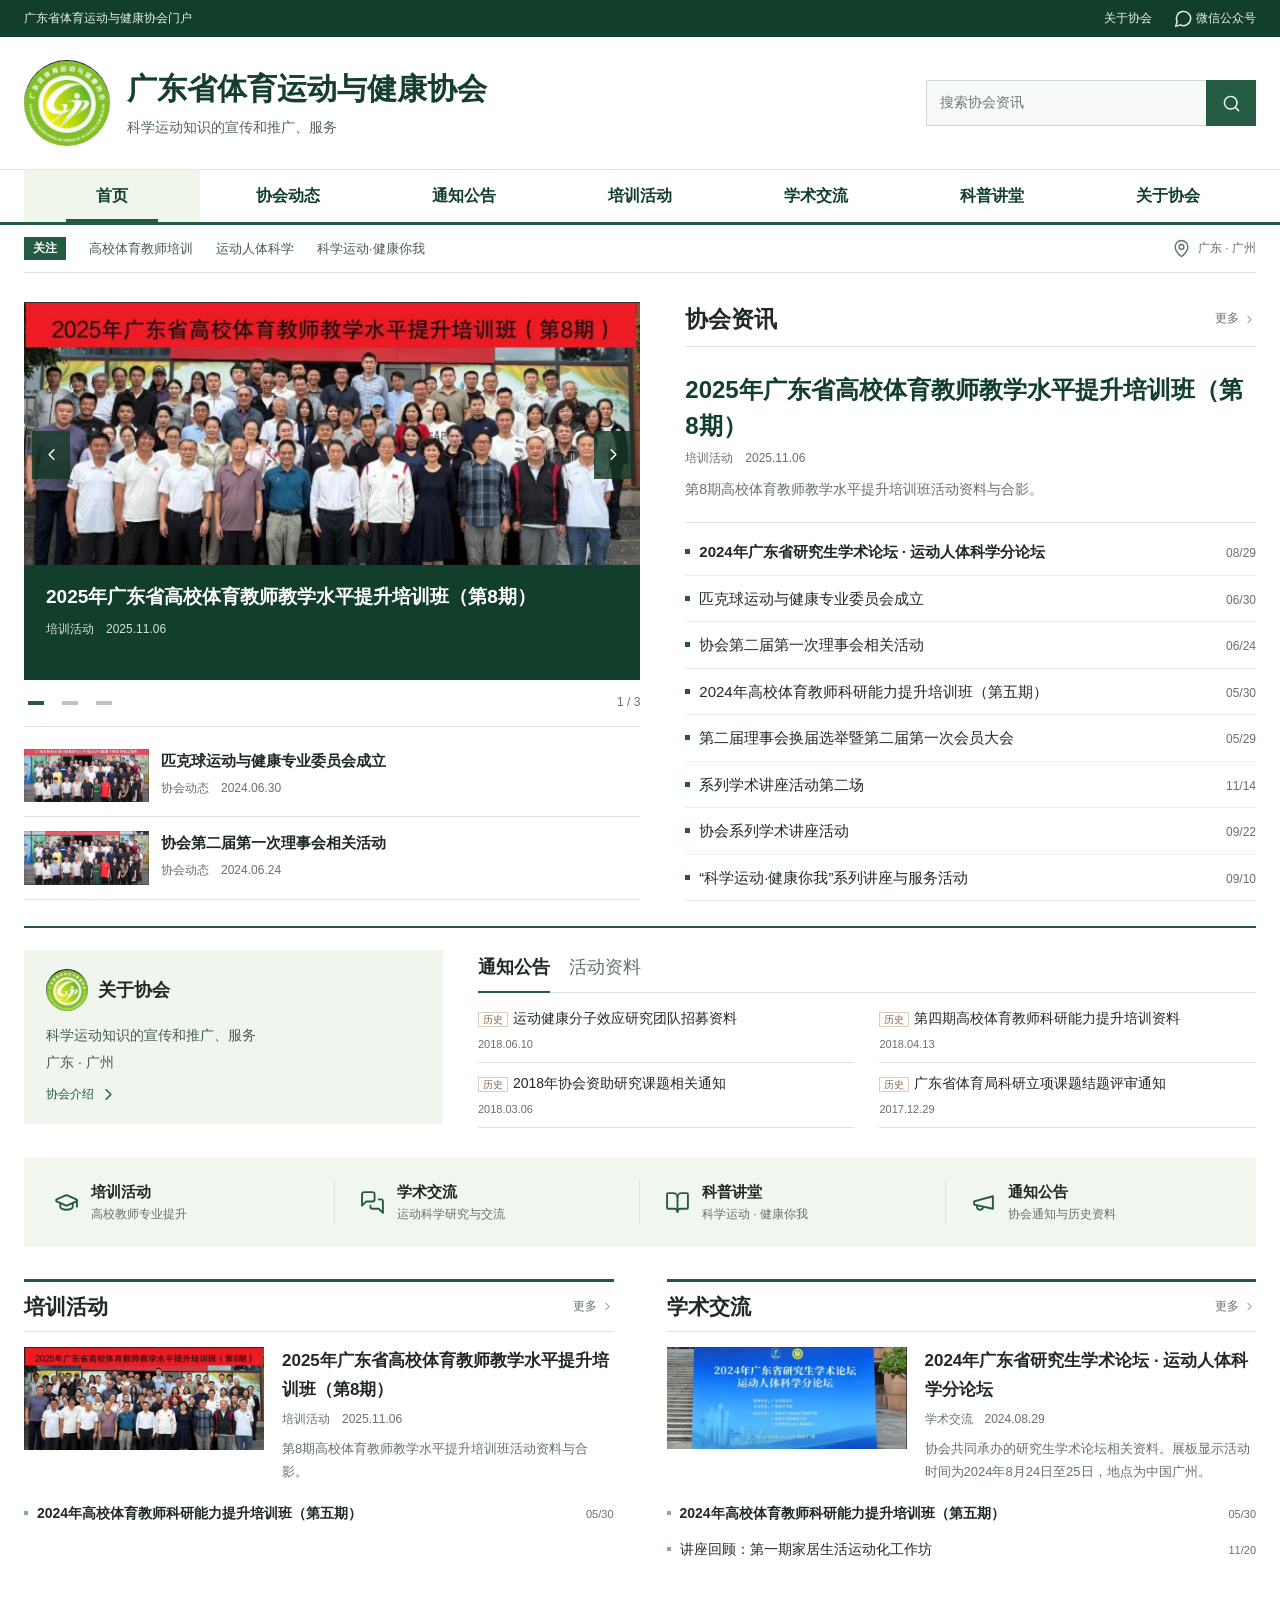
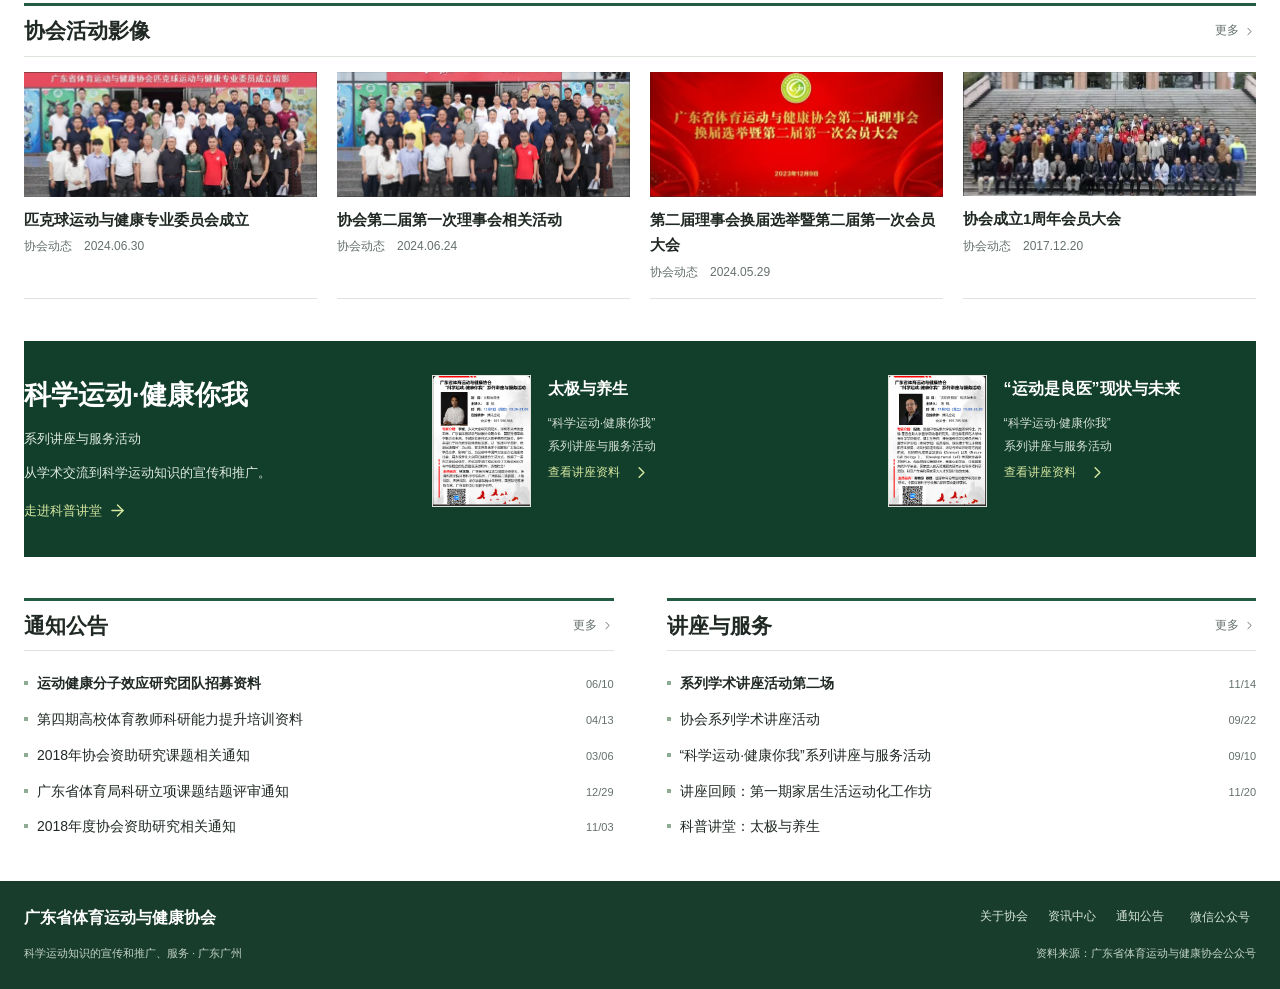
<file: index.html>
<!doctype html>
<html lang="zh-CN">
<head>
  <meta charset="utf-8"><meta name="viewport" content="width=device-width,initial-scale=1">
  <title>广东省体育运动与健康协会 · 专题版</title>
  <meta name="description" content="广东省体育运动与健康协会门户：协会动态、通知公告、培训活动、学术交流与科普讲堂。">
  <link rel="stylesheet" href="assets/portal.css">
  <link rel="stylesheet" href="assets/portal-v2.css">
</head>
<body data-page="home">
  <!-- THESIS: A real association's publication desk: photographs and dated headlines, not AI landing-page claims.
  OWN-WORLD: White newspaper field, forest-green institutional navigation, lime from the supplied seal, black headlines and gray dates.
  STORY: Scan the lead activity, find a relevant column, open its original-source material record.
  FIRST VIEWPORT: Association masthead and search; seven-column navigation; photographs, headlines and notices in a three-column news grid.
  FORM: User-pinned Chinese portal convention from supplied Sina, Sohu, NetEase and Tencent screenshots overrides direction seed 4da2170f.
  FINISH: unreviewed and undocumented is unfinished; this build ends with the finish review, the verdict, and DESIGN.md -->
  <a class="skip-link" href="#main">跳到主要内容</a><div id="site-header"></div>
  <main id="main" class="container"></main><div id="site-footer"></div>
  <script src="assets/lucide.min.js"></script><script src="assets/content.js"></script><script src="assets/portal.js"></script>
</body></html>
</file>
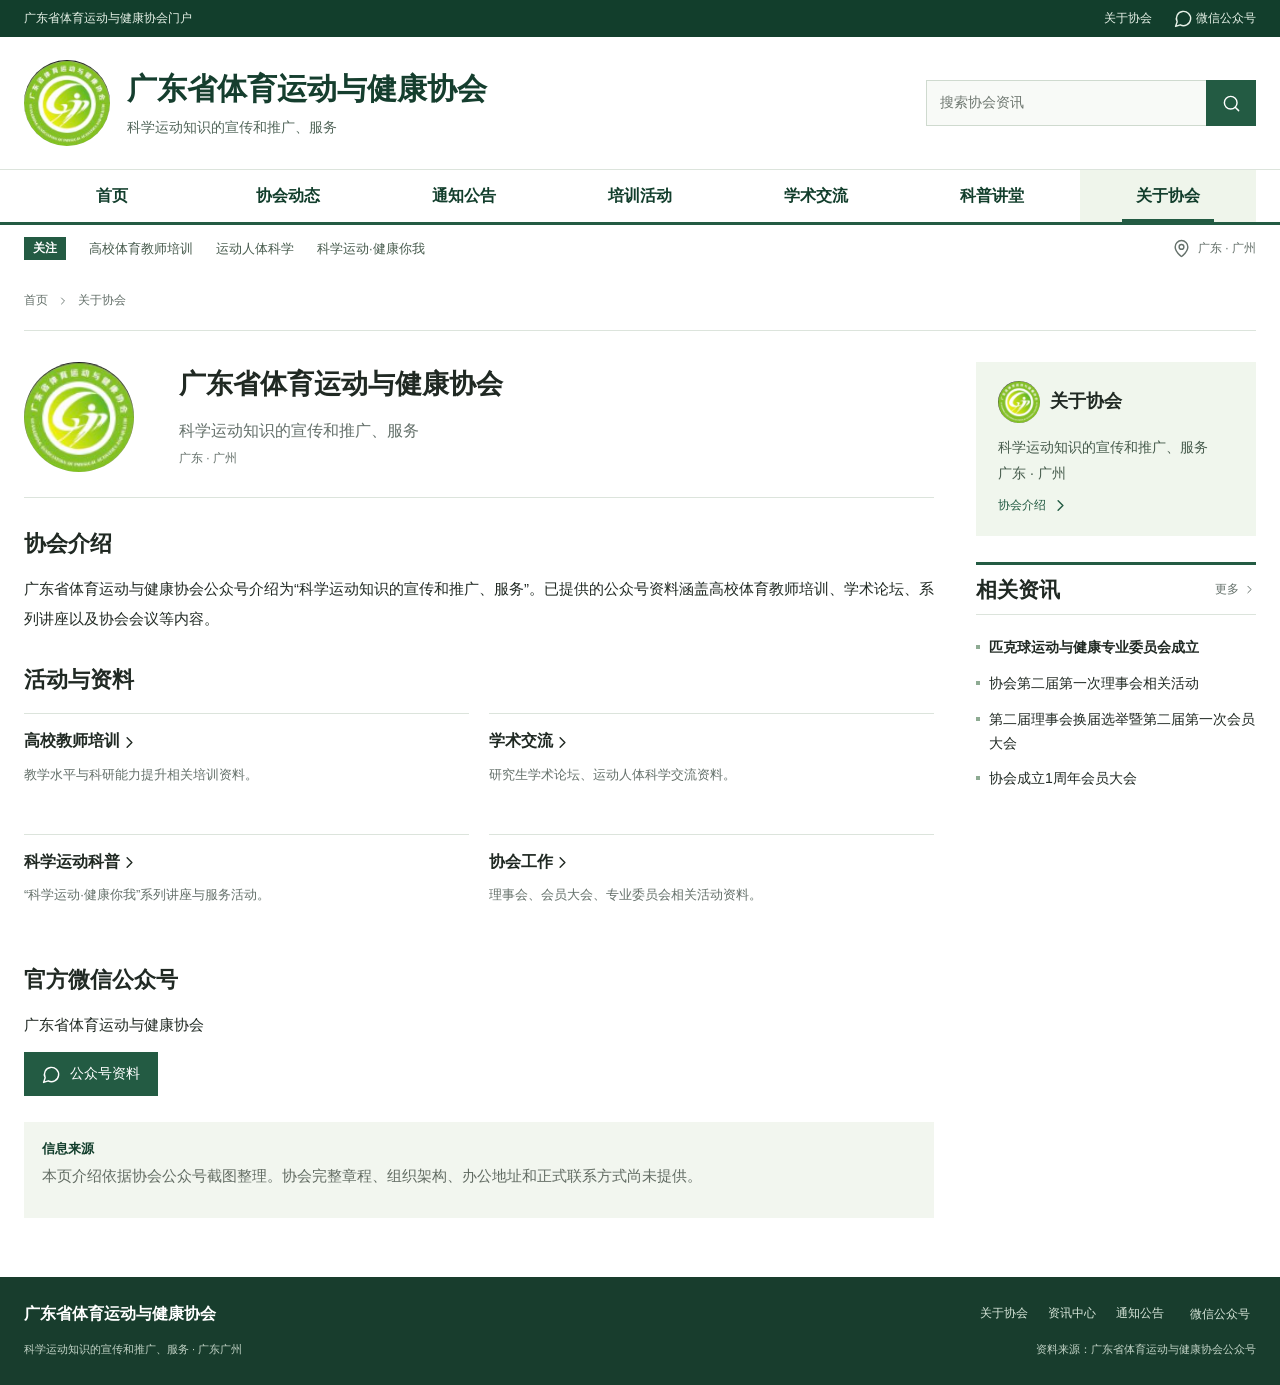
<file: about.html>
<!doctype html><html lang="zh-CN"><head><meta charset="utf-8"><meta name="viewport" content="width=device-width,initial-scale=1"><title>关于协会 · 广东省体育运动与健康协会</title><meta name="description" content="广东省体育运动与健康协会，科学运动知识的宣传和推广、服务。"><link rel="stylesheet" href="assets/portal.css"><link rel="stylesheet" href="assets/portal-v2.css"></head><body data-page="about"><a class="skip-link" href="#main">跳到主要内容</a><div id="site-header"></div><main id="main" class="container"></main><div id="site-footer"></div><script src="assets/lucide.min.js"></script><script src="assets/content.js"></script><script src="assets/portal.js"></script></body></html>
</file>
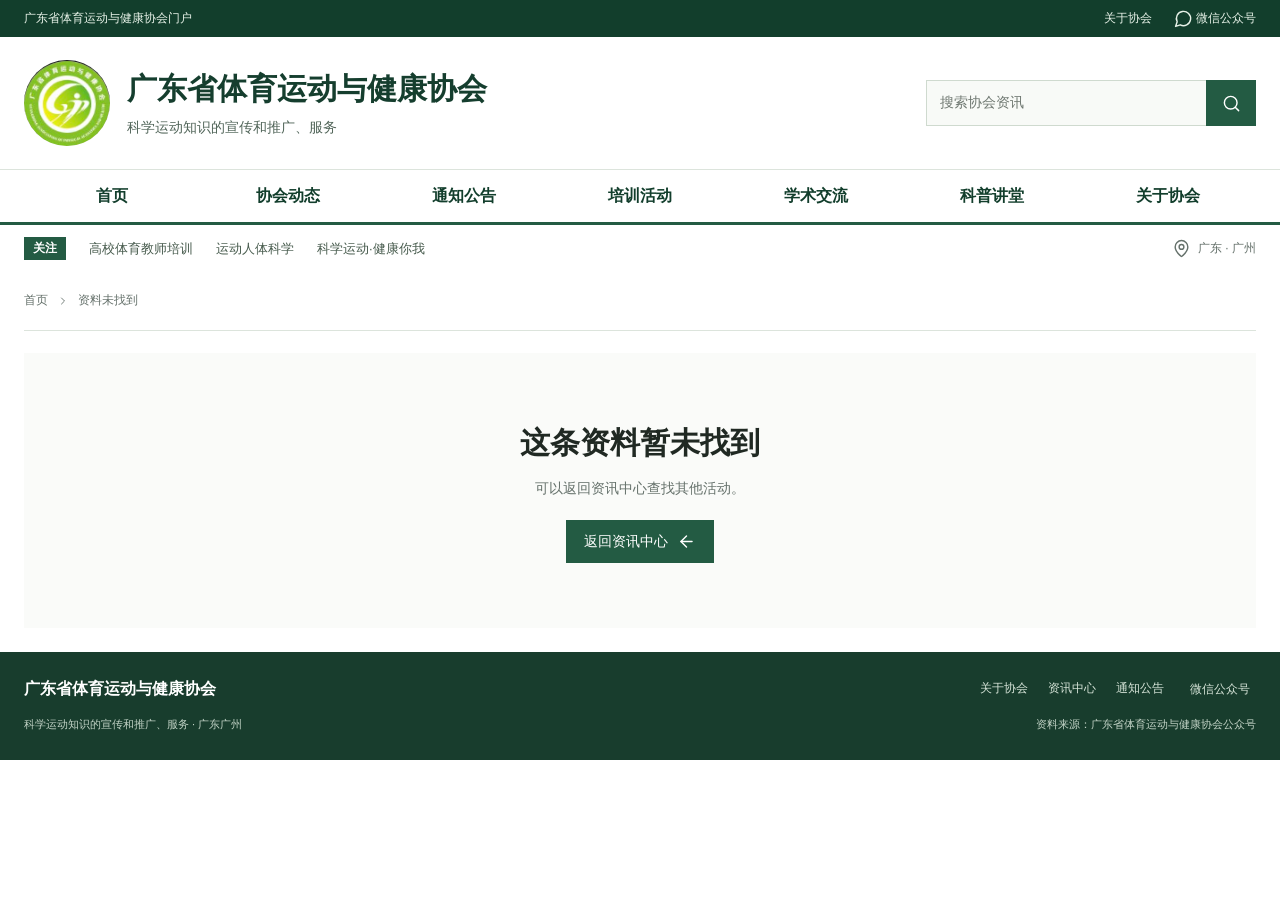
<file: article.html>
<!doctype html><html lang="zh-CN"><head><meta charset="utf-8"><meta name="viewport" content="width=device-width,initial-scale=1"><title>活动资料 · 广东省体育运动与健康协会</title><meta name="description" content="协会公众号活动与通知资料。"><link rel="stylesheet" href="assets/portal.css"><link rel="stylesheet" href="assets/portal-v2.css"></head><body data-page="article"><a class="skip-link" href="#main">跳到主要内容</a><div id="site-header"></div><main id="main" class="container"></main><div id="site-footer"></div><script src="assets/lucide.min.js"></script><script src="assets/content.js"></script><script src="assets/portal.js"></script></body></html>
</file>
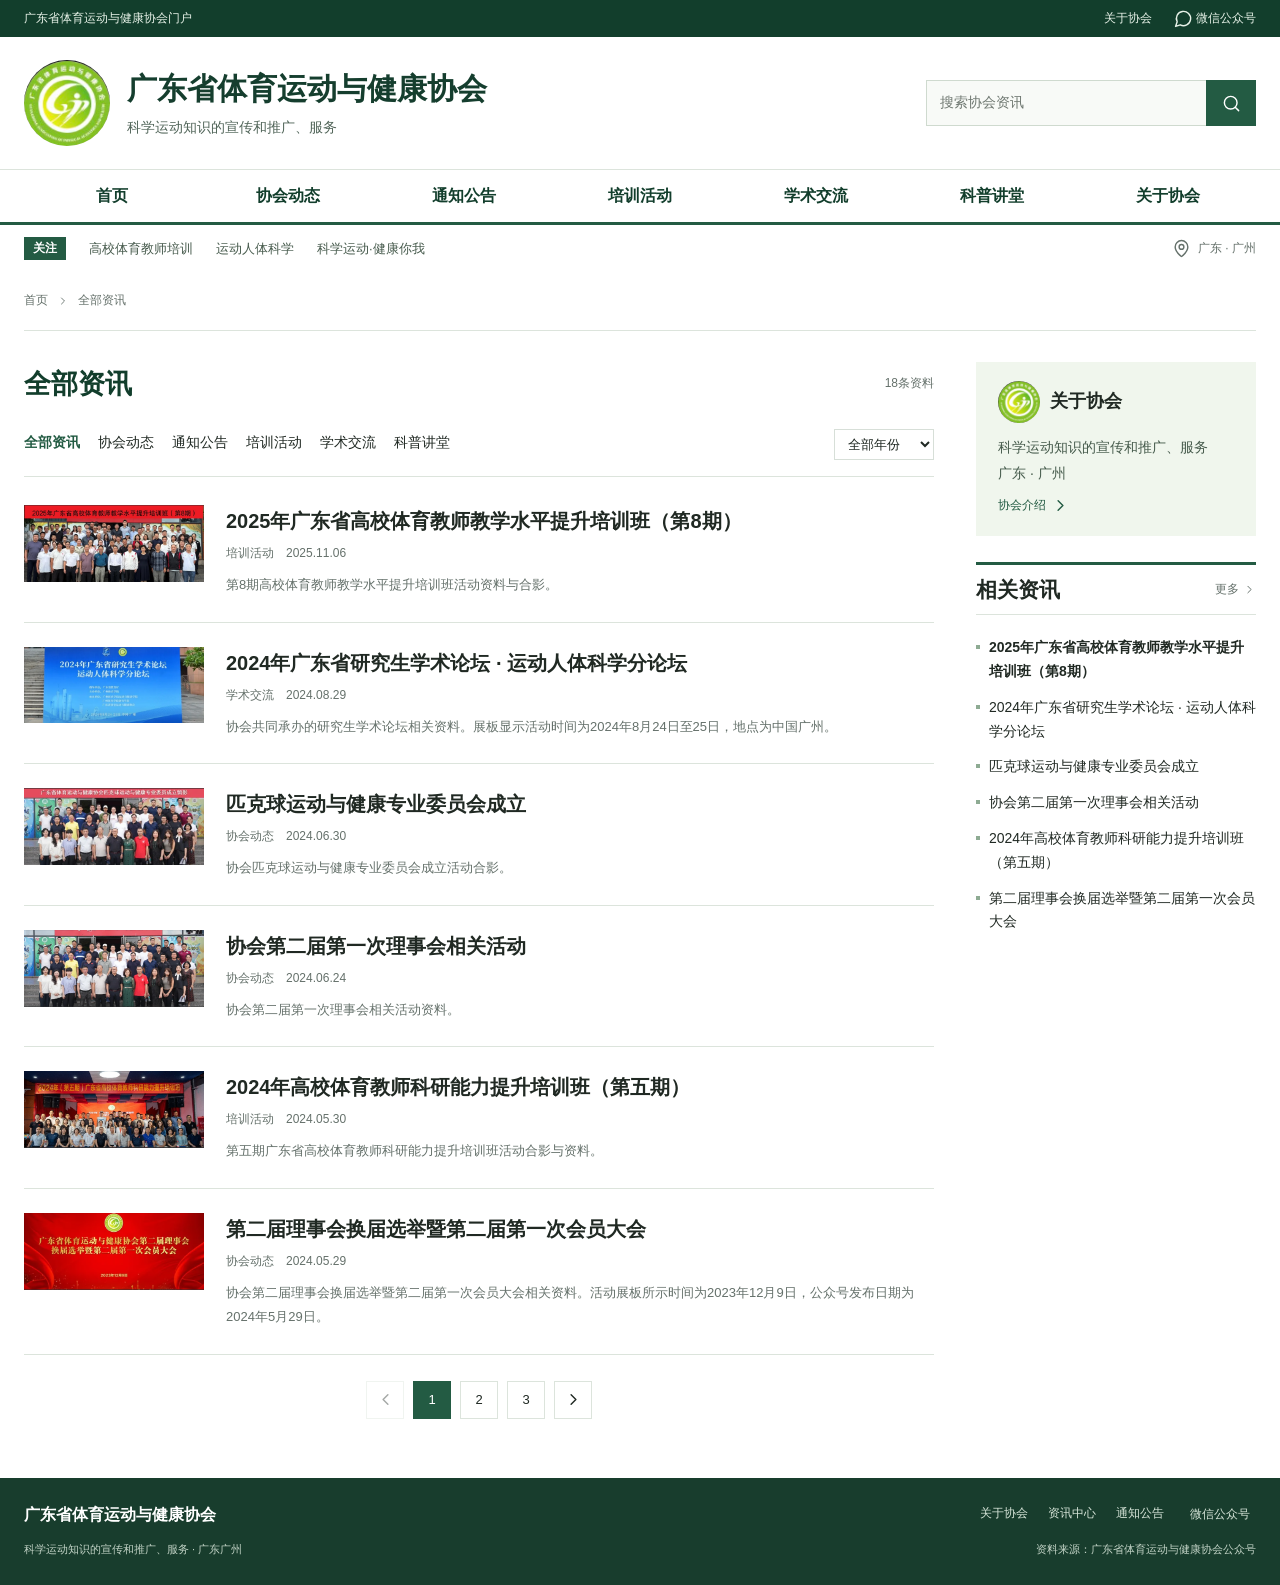
<file: news.html>
<!doctype html><html lang="zh-CN"><head><meta charset="utf-8"><meta name="viewport" content="width=device-width,initial-scale=1"><title>资讯栏目 · 广东省体育运动与健康协会</title><meta name="description" content="查阅协会动态、培训活动、学术交流、历史通知及科普讲座资料。"><link rel="stylesheet" href="assets/portal.css"><link rel="stylesheet" href="assets/portal-v2.css"></head><body data-page="news"><a class="skip-link" href="#main">跳到主要内容</a><div id="site-header"></div><main id="main" class="container"></main><div id="site-footer"></div><script src="assets/lucide.min.js"></script><script src="assets/content.js"></script><script src="assets/portal.js"></script></body></html>
</file>
<file: assets/portal.css>
:root{--green:#236243;--green-dark:#17482e;--lime:#9ac831;--ink:#242927;--muted:#6b716e;--line:#e3e8e3;--soft:#f5f7f4;--rust:#a34132;--width:1240px}
*{box-sizing:border-box}html{scroll-behavior:smooth}body{margin:0;background:#fff;color:var(--ink);font-family:"Microsoft YaHei","PingFang SC",Arial,sans-serif;font-size:15px;line-height:1.65;letter-spacing:0}h1,h2,h3,p,figure{margin:0}a{color:inherit;text-decoration:none}a:hover{color:var(--green);text-decoration:underline}button,input,select{font:inherit;color:inherit}button{cursor:pointer}button:disabled{cursor:default;opacity:.4}button,a,input,select{-webkit-tap-highlight-color:transparent}button:focus-visible,a:focus-visible,input:focus-visible,select:focus-visible{outline:2px solid var(--green);outline-offset:4px}button{border:0;background:none}svg{width:19px;height:19px;stroke-width:1.8;flex:none;vertical-align:middle}[hidden]{display:none!important}.container{width:min(var(--width),calc(100% - 48px));margin-inline:auto}.skip-link{position:fixed;top:-60px;left:10px;z-index:100;padding:10px 20px;background:#fff}.skip-link:focus{top:10px}.utility{background:#f6f7f5;border-bottom:1px solid var(--line);font-size:12px;color:#646c66}.utility-inner{display:flex;align-items:center;justify-content:space-between;min-height:34px;gap:12px}.utility-links{display:flex;gap:22px;align-items:center}.utility button{font-size:12px;color:inherit;padding:5px 0}.masthead{display:flex;align-items:center;justify-content:space-between;gap:30px;min-height:119px;padding-block:21px}.brand{display:flex;align-items:center;gap:17px;min-width:0}.brand:hover{text-decoration:none;color:inherit}.brand-seal{width:78px;flex:0 0 78px;border-radius:50%;overflow:hidden}.brand-name{display:block;font-size:29px;font-weight:750;line-height:1.45;color:#203e2b}.brand-caption{display:block;font-size:13px;color:var(--muted);margin-top:5px}.site-search{display:flex;align-items:stretch;width:315px;flex:none;height:42px}.site-search input{min-width:0;flex:1;width:100%;border:1px solid #d7dfd8;border-right:0;background:#fff;padding:9px 13px;font-size:13px;border-radius:0}.site-search input::placeholder{color:#6f7871}.search-submit{width:46px;display:grid;place-items:center;background:var(--green);color:#fff}.search-submit:hover{background:var(--green-dark)}.mobile-search{display:none}.nav-band{background:var(--green);color:#fff}.site-nav{display:grid;grid-template-columns:repeat(7,minmax(0,1fr));min-height:48px}.site-nav a{display:flex;align-items:center;justify-content:center;padding:11px 7px;white-space:nowrap;font-size:16px;position:relative}.site-nav a:hover{color:#fff;background:#1e5639;text-decoration:none}.site-nav a[aria-current=page]{background:#174c31;font-weight:600}.site-nav a[aria-current=page]:after{content:"";position:absolute;height:3px;bottom:0;left:33%;right:33%;background:var(--lime)}.topic-line{display:flex;align-items:center;gap:22px;min-height:45px;font-size:13px;color:#666e68;border-bottom:1px solid var(--line)}.topic-line strong{font-weight:600;color:var(--green)}.topic-line a{white-space:nowrap}.topic-line .topic-tag{margin-left:auto;display:flex;align-items:center;gap:7px;color:#7a837c;font-size:12px}.home-lead{display:grid;grid-template-columns:minmax(0,1.05fr) minmax(0,1fr) minmax(245px,.69fr);gap:27px;padding-top:25px;padding-bottom:30px}.photo-crop{display:block;position:relative;overflow:hidden;aspect-ratio:var(--frame);background:#eef1eb;width:100%}.photo-crop img{max-width:none;position:absolute;height:auto;display:block}.focus-stage{position:relative}.focus-picture{display:block}.focus-caption{padding:13px 1px 10px}.focus-caption a{font-size:17px;font-weight:600;display:block;line-height:1.65}.meta{font-size:12px;color:var(--muted);display:flex;align-items:center;gap:12px;margin-top:5px}.focus-arrows{position:absolute;left:8px;right:8px;top:calc(50% - 32px);display:flex;justify-content:space-between;pointer-events:none}.focus-arrows button{width:32px;height:40px;display:grid;place-items:center;color:#fff;background:#163521b3;pointer-events:auto}.focus-arrows button:hover{background:#163521}.focus-switch{display:flex;align-items:center;justify-content:space-between;gap:12px;border-bottom:1px solid var(--line);padding:0 0 12px;margin-bottom:15px}.focus-dots{display:flex;gap:6px}.focus-dot{width:20px;height:20px;padding:7px 4px}.focus-dot:before{content:"";display:block;background:#c7cfc7;height:5px;width:12px;border-radius:0}.focus-dot[aria-pressed=true]:before{background:var(--green)}.focus-counter{font-size:12px;color:var(--muted)}.mini-story{display:grid;grid-template-columns:112px minmax(0,1fr);gap:12px;padding:10px 0;border-bottom:1px solid var(--line);align-items:start}.mini-story .photo-crop{height:64px;aspect-ratio:auto}.mini-story .photo-crop img{width:var(--mini-width)!important}.mini-story h3{font-size:14px;line-height:1.65;font-weight:500}.section-heading{display:flex;align-items:center;justify-content:space-between;gap:15px;border-top:3px solid var(--green);border-bottom:1px solid var(--line);padding:9px 0;margin-bottom:15px;min-height:44px}.section-heading h2{font-size:20px;line-height:1.5}.section-heading>a{font-size:12px;color:var(--muted);display:flex;gap:4px;align-items:center;white-space:nowrap}.section-heading>a svg{width:13px;height:13px}.lead-story{border-bottom:1px solid var(--line);padding-bottom:15px;margin-bottom:12px}.lead-story h2{font-size:22px;line-height:1.6;color:var(--green-dark);font-weight:650}.lead-story p{font-size:13px;color:var(--muted);margin-top:9px;line-height:1.8}.headline-list{list-style:none;margin:0;padding:0}.headline-list li{display:flex;align-items:baseline;gap:9px;padding:6px 0;font-size:14px;line-height:1.7}.headline-list li:before{content:"";width:4px;height:4px;background:#8eab93;flex:none;position:relative;top:-3px}.headline-list a{flex:1;min-width:0}.headline-list time{font-size:11px;color:var(--muted);white-space:nowrap;flex:none}.headline-list .strong{font-weight:600}.association-intro{background:#f5f8f2;border:1px solid #e2e8dc;padding:16px 17px;margin-bottom:18px}.association-intro .intro-head{display:flex;align-items:center;gap:10px;margin-bottom:11px}.association-intro .brand-seal{width:42px;flex-basis:42px}.association-intro h2{font-size:16px;font-weight:600}.association-intro p{font-size:13px;color:#5d685f;line-height:1.9}.association-intro a{display:inline-flex;align-items:center;gap:5px;margin-top:9px;font-size:12px;color:var(--green)}.feed-heading{display:flex;border-bottom:1px solid var(--line);min-height:43px;margin-bottom:9px;gap:19px}.feed-heading button{font-size:17px;color:#737a74;padding:0 0 8px;position:relative;white-space:nowrap}.feed-heading button[aria-selected=true]{color:var(--ink);font-weight:600}.feed-heading button[aria-selected=true]:after{content:"";position:absolute;bottom:-1px;left:0;right:0;height:2px;background:var(--green)}.side-feed{min-height:243px}.side-feed article{padding:8px 0;border-bottom:1px solid var(--line)}.side-feed a{display:block;font-size:13px;line-height:1.7}.side-feed time{display:block;font-size:11px;color:var(--muted);margin-top:4px}.archive-label{font-size:10px;font-weight:400;color:#856548;border:1px solid #decdbb;padding:1px 4px;margin-right:5px;white-space:nowrap}.portal-services{display:grid;grid-template-columns:repeat(4,1fr);border-top:1px solid var(--line);border-bottom:1px solid var(--line);padding:17px 0;margin-bottom:26px;background:#fafbf9}.portal-services a{display:flex;align-items:center;justify-content:center;gap:12px;font-size:15px;border-right:1px solid var(--line)}.portal-services a:last-child{border-right:0}.portal-services svg{color:var(--green);width:23px;height:23px}.portal-services small{display:block;color:var(--muted);font-size:11px}.two-column{display:grid;grid-template-columns:minmax(0,1fr) minmax(0,1fr);gap:40px;margin-bottom:27px}.column-feature{display:grid;grid-template-columns:210px minmax(0,1fr);gap:18px;margin-bottom:12px}.column-feature h3{font-size:16px;line-height:1.7;font-weight:600}.column-feature p{font-size:12px;color:var(--muted);margin-top:7px;line-height:1.8}.column-feature .photo-crop{align-self:start}.gallery-heading{margin-bottom:20px}.gallery-grid{display:grid;grid-template-columns:repeat(4,minmax(0,1fr));gap:22px;padding-bottom:31px}.gallery-grid h3{font-size:14px;font-weight:500;margin-top:10px;line-height:1.7}.lecture-band{border-top:1px solid var(--line);border-bottom:1px solid var(--line);margin-bottom:30px;padding:25px 0;background:#f8faf6}.lecture-inner{display:grid;grid-template-columns:1.02fr 1.15fr 1fr;gap:32px;align-items:start}.lecture-intro h2{font-size:24px;line-height:1.55;color:var(--green-dark)}.lecture-intro p{font-size:13px;color:var(--muted);line-height:1.9;margin-top:10px}.lecture-intro>a{display:inline-flex;align-items:center;gap:6px;font-size:13px;color:var(--green);margin-top:14px}.poster-link{display:grid;grid-template-columns:99px minmax(0,1fr);gap:17px;align-items:start}.poster-link h3{font-size:16px;line-height:1.7;font-weight:600}.poster-link p{font-size:12px;color:var(--muted);margin-top:10px;line-height:1.9}.poster-link .photo-crop{border:1px solid #dfe3dc}.site-footer{margin-top:15px;padding:24px 0 27px;border-top:1px solid var(--line);background:#f7f8f6;font-size:12px;color:#666f68}.footer-top{display:flex;align-items:center;justify-content:space-between;gap:22px;margin-bottom:12px}.footer-name{font-size:16px;color:var(--green-dark);font-weight:600}.footer-nav{display:flex;gap:20px;flex-wrap:wrap}.footer-bottom{display:flex;justify-content:space-between;gap:20px;color:#6a726c;font-size:11px}.footer-links{display:flex;gap:14px}.breadcrumb{display:flex;align-items:center;gap:9px;color:var(--muted);font-size:12px;padding:19px 0;border-bottom:1px solid var(--line);flex-wrap:wrap}.breadcrumb svg{width:12px;height:12px}.page-grid{display:grid;grid-template-columns:minmax(0,1fr) 280px;gap:42px;padding-top:25px;padding-bottom:35px}.page-heading{display:flex;align-items:center;justify-content:space-between;gap:20px;margin-bottom:20px}.page-heading h1{font-size:27px}.result-count{font-size:12px;color:var(--muted)}.filter-bar{display:flex;gap:8px 18px;align-items:center;flex-wrap:wrap;border-bottom:1px solid var(--line);padding:0 0 14px;margin-bottom:4px}.filter-bar a{font-size:14px;min-height:36px;padding:5px 0}.filter-bar a.active{color:var(--green);font-weight:600}.filter-bar select{margin-left:auto;border:1px solid #d7dfd8;padding:6px 9px;background:#fff;min-width:100px;font-size:13px}.news-row{display:grid;grid-template-columns:180px minmax(0,1fr);gap:22px;padding:24px 0;border-bottom:1px solid var(--line)}.news-row.no-photo{grid-template-columns:1fr}.news-row h2{font-size:19px;line-height:1.6;margin-bottom:7px}.news-row p{font-size:13px;color:var(--muted);line-height:1.9;margin-top:9px}.news-row .photo-crop{align-self:start}.pagination{display:flex;align-items:center;justify-content:center;gap:9px;margin-top:26px}.pagination button{min-width:38px;height:38px;border:1px solid var(--line);display:grid;place-items:center;font-size:13px}.pagination button[aria-current=page]{background:var(--green);border-color:var(--green);color:#fff}.empty-results{padding:65px 15px;text-align:center;background:#fafbf9;margin:22px 0}.empty-results h2{font-size:20px}.empty-results p{color:var(--muted);font-size:14px;margin:10px 0 20px}.button-link{display:inline-flex;align-items:center;gap:9px;padding:10px 18px;background:var(--green);color:#fff!important;font-size:14px;min-height:42px}.button-link:hover{background:var(--green-dark);text-decoration:none}.related-links{margin-top:26px}.article-header{border-bottom:1px solid var(--line);padding-bottom:22px}.article-header h1{font-size:30px;line-height:1.55;max-width:820px}.article-tools{display:flex;gap:13px;margin-top:18px;align-items:center;font-size:12px;color:var(--muted);flex-wrap:wrap}.article-tools button{padding:5px 0;display:inline-flex;align-items:center;gap:5px;color:var(--muted);min-height:32px}.article-tools button:first-of-type{margin-left:auto}.article-material{max-width:820px;padding-top:25px}.article-material>.photo-crop{max-width:820px;margin-bottom:12px}.article-material>.portrait{max-width:380px;margin-inline:auto}.image-caption{text-align:center;font-size:12px;color:var(--muted);margin:8px 0 27px}.article-copy{font-size:16px;line-height:2.1;max-width:740px}.article-copy h2{font-size:21px;margin:22px 0 9px}.article-copy p{margin-bottom:16px}.article-facts{display:grid;grid-template-columns:140px minmax(0,1fr);margin:16px 0 25px;border-top:1px solid var(--line);font-size:14px}.article-facts dt,.article-facts dd{padding:12px 0;border-bottom:1px solid var(--line);margin:0}.article-facts dt{color:var(--muted)}.source-note{background:#f7f9f5;padding:15px 18px;font-size:13px;color:#626c63;margin-top:26px;line-height:1.9}.source-note strong{color:var(--green-dark)}.article-nav{display:flex;justify-content:space-between;gap:25px;padding:25px 0;margin-top:20px;border-top:1px solid var(--line);font-size:13px}.article-nav a{max-width:48%}.article-nav small{display:block;color:var(--muted);margin-bottom:4px}.about-overview{display:grid;grid-template-columns:125px minmax(0,1fr);gap:30px;padding-bottom:25px;border-bottom:1px solid var(--line)}.about-overview .brand-seal{width:110px}.about-overview h1{font-size:27px;line-height:1.7}.about-overview p{font-size:16px;color:var(--muted);margin-top:10px}.about-copy h2{font-size:22px;margin:28px 0 12px}.about-copy p{font-size:15px;line-height:2;margin-bottom:12px}.about-scope{display:grid;grid-template-columns:1fr 1fr;gap:20px;margin:15px 0}.about-scope>div{border-top:1px solid var(--line);padding:14px 0}.about-scope h3{font-size:16px;margin-bottom:7px}.about-scope p{font-size:13px;color:var(--muted)}.wechat-dialog{border:0;border-radius:6px;padding:30px;width:min(450px,calc(100% - 32px));max-height:85dvh;overflow:auto;box-shadow:0 10px 40px #0002;color:var(--ink)}.wechat-dialog::backdrop{background:#15251a55}.dialog-close{position:absolute;top:11px;right:11px;width:34px;height:34px;display:grid;place-items:center}.wechat-dialog .brand-seal{width:72px;margin:5px auto 16px}.wechat-dialog h2{font-size:22px;text-align:center;line-height:1.6}.wechat-dialog p{text-align:center;font-size:14px;color:var(--muted);margin:12px 0 20px}.wechat-dialog .button-link{display:flex;justify-content:center;width:100%}.toast{position:fixed;bottom:22px;left:50%;transform:translateX(-50%);padding:10px 18px;background:#26382b;color:#fff;font-size:13px;max-width:calc(100% - 30px);z-index:100;border-radius:4px}.read-large .article-copy{font-size:18px}.read-large .article-facts{font-size:16px}.read-large .source-note{font-size:15px}.photo-modal{position:fixed;inset:0;background:#15251a;padding:20px;color:#fff}.back-top{position:fixed;right:20px;bottom:20px;width:42px;height:42px;border:1px solid #dbe1d9;background:#fff;color:var(--green);display:grid;place-items:center;z-index:10}.back-top:hover{background:#f0f5ec}.fade-in{animation:settle .18s ease-out}@keyframes settle{from{opacity:.55;transform:translateY(3px)}to{opacity:1;transform:none}}
.mini-story .photo-crop{height:auto;aspect-ratio:var(--frame)}
.about-overview .brand-seal{aspect-ratio:1;align-self:start}
.topic-line .topic-tag,.feed-heading button{color:var(--muted)}
.sr-only{position:absolute;width:1px;height:1px;padding:0;overflow:hidden;clip:rect(0,0,0,0);white-space:nowrap}
@media(max-width:1100px){.brand-name{font-size:25px}.brand-seal{width:68px;flex-basis:68px}.site-search{width:270px}.home-lead{grid-template-columns:minmax(0,1fr) minmax(0,1fr);gap:25px}.home-aside{display:grid;grid-template-columns:1fr 1.5fr;gap:24px;grid-column:1/-1}.association-intro{margin:0;align-self:start}.side-feed{min-height:0}.column-feature{grid-template-columns:160px minmax(0,1fr)}.gallery-grid{gap:16px}.lecture-inner{gap:24px}.poster-link{grid-template-columns:80px minmax(0,1fr);gap:13px}.page-grid{gap:28px;grid-template-columns:minmax(0,1fr) 235px}.news-row{grid-template-columns:150px minmax(0,1fr);gap:18px}}
@media(max-width:800px){.container{width:calc(100% - 32px)}.utility-inner{min-height:30px}.utility-links{gap:14px}.utility-links a{display:none}.masthead{min-height:100px;gap:12px;padding-block:17px;flex-wrap:wrap}.brand{gap:10px;flex:1}.brand-seal{width:56px;flex-basis:56px}.brand-name{font-size:21px;line-height:1.55}.brand-caption{font-size:11px;margin-top:3px}.mobile-search{display:grid;place-items:center;width:44px;height:44px;border:1px solid var(--line);color:var(--green)}.site-search{display:none;width:100%;height:44px}.site-search.open{display:flex}.site-search input{font-size:16px}.site-nav{display:flex;overflow-x:auto;scrollbar-width:none;min-height:45px;width:100%;padding-inline:10px}.site-nav::-webkit-scrollbar{display:none}.site-nav a{flex:none;min-width:87px;font-size:14px;padding:11px 12px}.topic-line{gap:17px;overflow-x:auto;white-space:nowrap;font-size:12px;min-height:40px}.topic-line .topic-tag{display:none}.home-lead{gap:23px;padding-top:20px}.home-aside{grid-template-columns:1fr 1fr;gap:22px}.lead-story h2{font-size:20px}.headline-list li{font-size:14px}.portal-services a{font-size:13px;gap:8px}.portal-services svg{width:20px}.portal-services small{font-size:10px}.two-column{gap:24px}.column-feature{display:block}.column-feature>.photo-crop{margin-bottom:13px}.column-feature p{font-size:13px}.gallery-grid{grid-template-columns:repeat(2,minmax(0,1fr));gap:20px}.lecture-inner{grid-template-columns:1fr 1fr}.lecture-intro{grid-column:1/-1}.lecture-intro h2{font-size:23px}.poster-link{grid-template-columns:88px minmax(0,1fr)}.page-grid{grid-template-columns:1fr;gap:25px}.page-aside{display:grid;grid-template-columns:1fr 1fr;gap:25px}.page-aside .related-links{margin-top:0}.article-header h1{font-size:27px}.article-material>.portrait{max-width:320px}.article-tools button,.dialog-close,.pagination button,.back-top{min-width:44px;min-height:44px}.footer-top,.footer-bottom{align-items:flex-start;flex-direction:column;gap:14px}.footer-nav{gap:14px}.footer-name{font-size:15px}.back-top{right:12px;bottom:14px}.feed-heading button{min-height:44px}.article-tools{gap:12px}.article-tools button:first-of-type{margin-left:0}}
@media(max-width:600px){.utility-inner>span{font-size:11px}.brand-name{font-size:19px;max-width:235px}.brand-caption{font-size:10px}.brand-seal{width:49px;flex-basis:49px}.home-lead{display:flex;flex-direction:column;gap:24px}.focus-column{order:0}.headlines-column{order:1}.home-aside{display:flex;flex-direction:column;gap:23px;order:2}.focus-caption a{font-size:17px}.mini-story{grid-template-columns:108px minmax(0,1fr)}.section-heading h2{font-size:20px}.headline-list time{font-size:11px}.lead-story h2{font-size:21px}.association-intro{padding:17px}.association-intro p{font-size:14px}.side-feed a{font-size:14px}.side-feed{display:grid;grid-template-columns:1fr 1fr;gap:0 18px}.portal-services{grid-template-columns:1fr 1fr;gap:16px 0;margin-bottom:25px;padding-block:18px}.portal-services a:nth-child(2){border-right:0}.portal-services a{justify-content:flex-start;padding-left:17px;font-size:14px}.portal-services small{font-size:11px}.two-column{display:block;margin-bottom:8px}.two-column>section{margin-bottom:27px}.column-feature{display:grid;grid-template-columns:120px minmax(0,1fr);gap:14px}.column-feature h3{font-size:15px}.column-feature>.photo-crop{margin-bottom:0}.column-feature p{display:none}.gallery-grid{gap:21px 14px}.gallery-grid h3{font-size:14px}.lecture-inner{display:block}.lecture-intro{margin-bottom:21px}.poster-link{grid-template-columns:90px minmax(0,1fr);margin-bottom:22px;gap:19px}.poster-link:last-child{margin-bottom:0}.lecture-band{padding-block:23px}.page-heading h1{font-size:24px}.filter-bar{gap:4px 15px}.filter-bar select{font-size:16px}.filter-bar a{font-size:14px;min-height:44px;padding-top:10px}.news-row{grid-template-columns:108px minmax(0,1fr);gap:14px;padding-block:20px}.news-row h2{font-size:16px}.news-row p{font-size:13px;line-height:1.8;margin-top:7px}.news-row .meta{display:block;font-size:11px}.page-aside{display:block}.page-aside .related-links{margin-top:25px}.article-header h1{font-size:25px}.article-copy{font-size:16px}.article-material{padding-top:21px}.article-facts{grid-template-columns:105px minmax(0,1fr);font-size:14px}.article-facts dd{overflow-wrap:anywhere}.source-note{padding:14px}.about-overview{grid-template-columns:72px minmax(0,1fr);gap:17px}.about-overview .brand-seal{width:72px}.about-overview h1{font-size:23px}.about-overview p{font-size:14px}.about-scope{grid-template-columns:1fr;gap:3px}.about-copy h2{font-size:21px}.article-nav{gap:15px}.article-nav a{font-size:12px}.footer-links{flex-wrap:wrap}.footer-bottom{font-size:11px}.photo-crop{background:#eef1eb}}
@media(max-width:370px){.brand-name{font-size:17px;max-width:191px}.brand-caption{font-size:10px}.brand-seal{width:43px;flex-basis:43px}.brand{gap:8px}.mobile-search{width:40px}.news-row{grid-template-columns:90px minmax(0,1fr);gap:12px}.news-row h2{font-size:15px}.gallery-grid{gap:18px 12px}.side-feed{display:block}.column-feature{grid-template-columns:108px minmax(0,1fr)}}
@media(prefers-reduced-motion:reduce){html{scroll-behavior:auto}.fade-in{animation:none}}
@media print{.utility,.site-search,.mobile-search,.nav-band,.topic-line,.page-aside,.article-tools,.back-top,.article-nav,.site-footer,.skip-link{display:none!important}.container{width:100%}.masthead{min-height:80px}.page-grid{display:block}.article-header h1{font-size:24px}.article-copy{font-size:12pt}.source-note{font-size:10pt}.photo-crop{-webkit-print-color-adjust:exact;print-color-adjust:exact}}
</file>
<file: assets/portal-v2.css>
:root {
  --green: #235b43;
  --green-dark: #123e2c;
  --lime: #b4d34b;
  --ink: #202923;
  --muted: #65716b;
  --line: #dce4dc;
  --soft: #f4f7f3;
  --width: 1280px;
}

.utility { background: var(--green-dark); color: #e7f2e8; border: 0; }
.utility-inner { min-height: 37px; }
.utility button { color: #e7f2e8; }
.masthead { min-height: 128px; padding-block: 23px; }
.brand-seal { width: 86px; flex-basis: 86px; }
.brand-name { font-size: 30px; color: #153e2e; }
.brand-caption { font-size: 14px; color: #52665a; }
.site-search { height: 46px; width: 330px; }
.site-search input { background: #f8faf7; border-color: #cfdacf; font-size: 14px; }
.search-submit { width: 50px; }
.nav-band { background: #fff; color: var(--green-dark); border-top: 1px solid var(--line); border-bottom: 3px solid var(--green); }
.site-nav { min-height: 52px; }
.site-nav a { font-weight: 600; }
.site-nav a:hover { color: var(--green-dark); background: #eef4ed; }
.site-nav a[aria-current=page] { color: var(--green-dark); background: #eff5eb; }
.site-nav a[aria-current=page]:after { left: 24%; right: 24%; background: var(--green); }
.topic-line { min-height: 47px; border-bottom: 0; gap: 23px; }
.topic-line strong { background: var(--green); color: #fff; padding: 2px 9px; font-size: 12px; }
.topic-line a { color: #475b4d; }

body[data-page=home] #main { border-top: 1px solid var(--line); }
.home-lead { grid-template-columns: minmax(0,1.08fr) minmax(0,1fr); gap: 0 45px; padding-top: 29px; padding-bottom: 19px; }
.focus-column { min-width: 0; }
.focus-stage { background: var(--green-dark); }
.focus-caption { padding: 18px 22px 17px; min-height: 115px; }
.focus-caption a { color: #fff; font-size: 19px; line-height: 1.5; }
.focus-caption a:hover { color: #e0eece; }
.focus-caption .meta { color: #d2e4d6; margin-top: 8px; }
.focus-arrows { top: 34%; }
.focus-arrows button { width: 38px; height: 48px; background: #143726cc; }
.focus-switch { margin: 0 0 8px; padding: 10px 0; }
.focus-dot { width: 28px; height: 26px; }
.focus-dot:before { width: 16px; height: 4px; background: #b9c6b9; }
.focus-dot[aria-pressed=true]:before { background: var(--green); }
.mini-story { grid-template-columns: 125px minmax(0,1fr); padding: 14px 0; }
.mini-story h3 { font-size: 15px; font-weight: 600; }
.headlines-column .section-heading { border-top: 0; margin-bottom: 5px; padding-top: 0; }
.headlines-column .section-heading h2 { font-size: 23px; }
.lead-story { padding: 20px 0; margin: 0 0 6px; }
.lead-story h2 { font-size: 24px; color: var(--green-dark); line-height: 1.5; }
.lead-story p { font-size: 14px; line-height: 1.8; }
.headlines-column .headline-list li { padding: 10px 0; border-bottom: 1px solid #edf0ea; font-size: 15px; }
.headlines-column .headline-list li:before { background: var(--green); width: 5px; height: 5px; }
.headlines-column .headline-list time { font-size: 12px; }
.home-aside { grid-column: 1/-1; display: grid; grid-template-columns: minmax(230px,.7fr) minmax(0,1.3fr); gap: 35px; border-top: 2px solid var(--green); margin-top: 25px; padding-top: 22px; }
.association-intro { background: #f0f6ed; padding: 19px 22px; border: 0; margin: 0; align-self: start; }
.association-intro h2 { font-size: 18px; }
.association-intro p { color: #475c4d; font-size: 14px; }
.feed-heading { margin: 0 0 5px; }
.feed-heading button { font-size: 18px; }
.side-feed { display: grid; grid-template-columns: repeat(2,minmax(0,1fr)); gap: 0 25px; min-height: 0; }
.side-feed article { padding: 9px 0; }
.side-feed a { font-size: 14px; }

.portal-services { background: #f1f6ee; border: 0; padding: 22px 5px; margin-top: 11px; margin-bottom: 32px; }
.portal-services a { justify-content: flex-start; padding-inline: 25px; font-weight: 600; }
.portal-services svg { width: 25px; height: 25px; }
.portal-services small { font-weight: 400; font-size: 12px; }
.section-heading { border-top-color: var(--green); }
.section-heading h2 { font-size: 21px; }
.column-feature { grid-template-columns: 240px minmax(0,1fr); }
.column-feature h3 { font-size: 17px; }
.column-feature p { font-size: 13px; }
.two-column { gap: 53px; margin-bottom: 36px; }
.gallery-grid { gap: 20px; }
.gallery-grid article { border-bottom: 1px solid var(--line); padding-bottom: 15px; }
.gallery-grid h3 { font-size: 15px; font-weight: 600; }
.lecture-band { background: var(--green-dark); color: #fff; border: 0; margin-top: 11px; padding: 34px 0; }
.lecture-intro h2 { color: #fff; font-size: 27px; }
.lecture-intro p { color: #deeadf; }
.lecture-intro>a,.poster-link .meta { color: #d7e8a1; }
.poster-link h3 a:hover { color: #d7e8a1; }
.poster-link p { color: #d3dfd3; }
.lecture-band + .two-column { padding-top: 11px; }
.site-footer { background: #183d2d; border-top: 0; color: #d6e4d8; margin-top: 24px; }
.footer-name { color: #fff; }
.footer-bottom { color: #c2d3c6; }
.footer-nav button { color: inherit; }
.page-grid { padding-top: 31px; }
.page-heading h1,.article-header h1 { color: var(--green-dark); }
.news-row h2 { font-size: 20px; }
.source-note { background: #f2f6ef; }

@media(max-width:1100px) {
  .brand-name { font-size: 26px; }
  .brand-seal { width: 70px; flex-basis: 70px; }
  .home-lead { gap: 0 27px; }
  .home-aside { gap: 26px; }
  .column-feature { grid-template-columns: 170px minmax(0,1fr); }
}
@media(max-width:800px) {
  .masthead { min-height: 101px; padding-block: 16px; }
  .site-search { width: 100%; height: 44px; }
  .brand-name { font-size: 21px; }
  .brand-seal { width: 56px; flex-basis: 56px; }
  .site-nav a { min-width: 90px; }
  .topic-line { min-height: 42px; }
  .home-lead { gap: 22px; }
  .focus-caption { padding: 14px 15px; }
  .focus-caption a { font-size: 16px; }
  .home-aside { grid-template-columns: 1fr 1.3fr; }
  .portal-services a { padding-inline: 10px; }
  .column-feature { display: block; }
  .lecture-band { padding: 28px 0; }
}
@media(max-width:600px) {
  .brand-name { font-size: 18px; }
  .brand-caption { font-size: 10px; }
  .home-lead { display: flex; flex-direction: column; gap: 19px; padding-top: 19px; }
  .focus-column { order: 0; }
  .headlines-column { order: 2; }
  .home-aside { order: 1; display: block; margin-top: 0; padding-top: 18px; }
  .home-aside > section + section { margin-top: 20px; }
  .focus-caption { min-height: 0; }
  .focus-caption a { font-size: 18px; }
  .focus-arrows { top: 27%; }
  .mini-story { display: none; }
  .headlines-column .section-heading { border-top: 2px solid var(--green); padding-top: 9px; }
  .headlines-column .section-heading h2 { font-size: 20px; }
  .lead-story h2 { font-size: 20px; }
  .headlines-column .headline-list li { font-size: 14px; }
  .association-intro { padding: 16px; }
  .side-feed { display: block; }
  .portal-services { margin-top: 7px; padding: 10px 0; }
  .portal-services a { padding: 13px 10px; }
  .two-column { gap: 26px; }
  .lecture-intro h2 { font-size: 23px; }
}
@media(prefers-reduced-motion:reduce) {
  *,*::before,*::after { animation-duration: .01ms !important; scroll-behavior: auto !important; }
}
</file>
